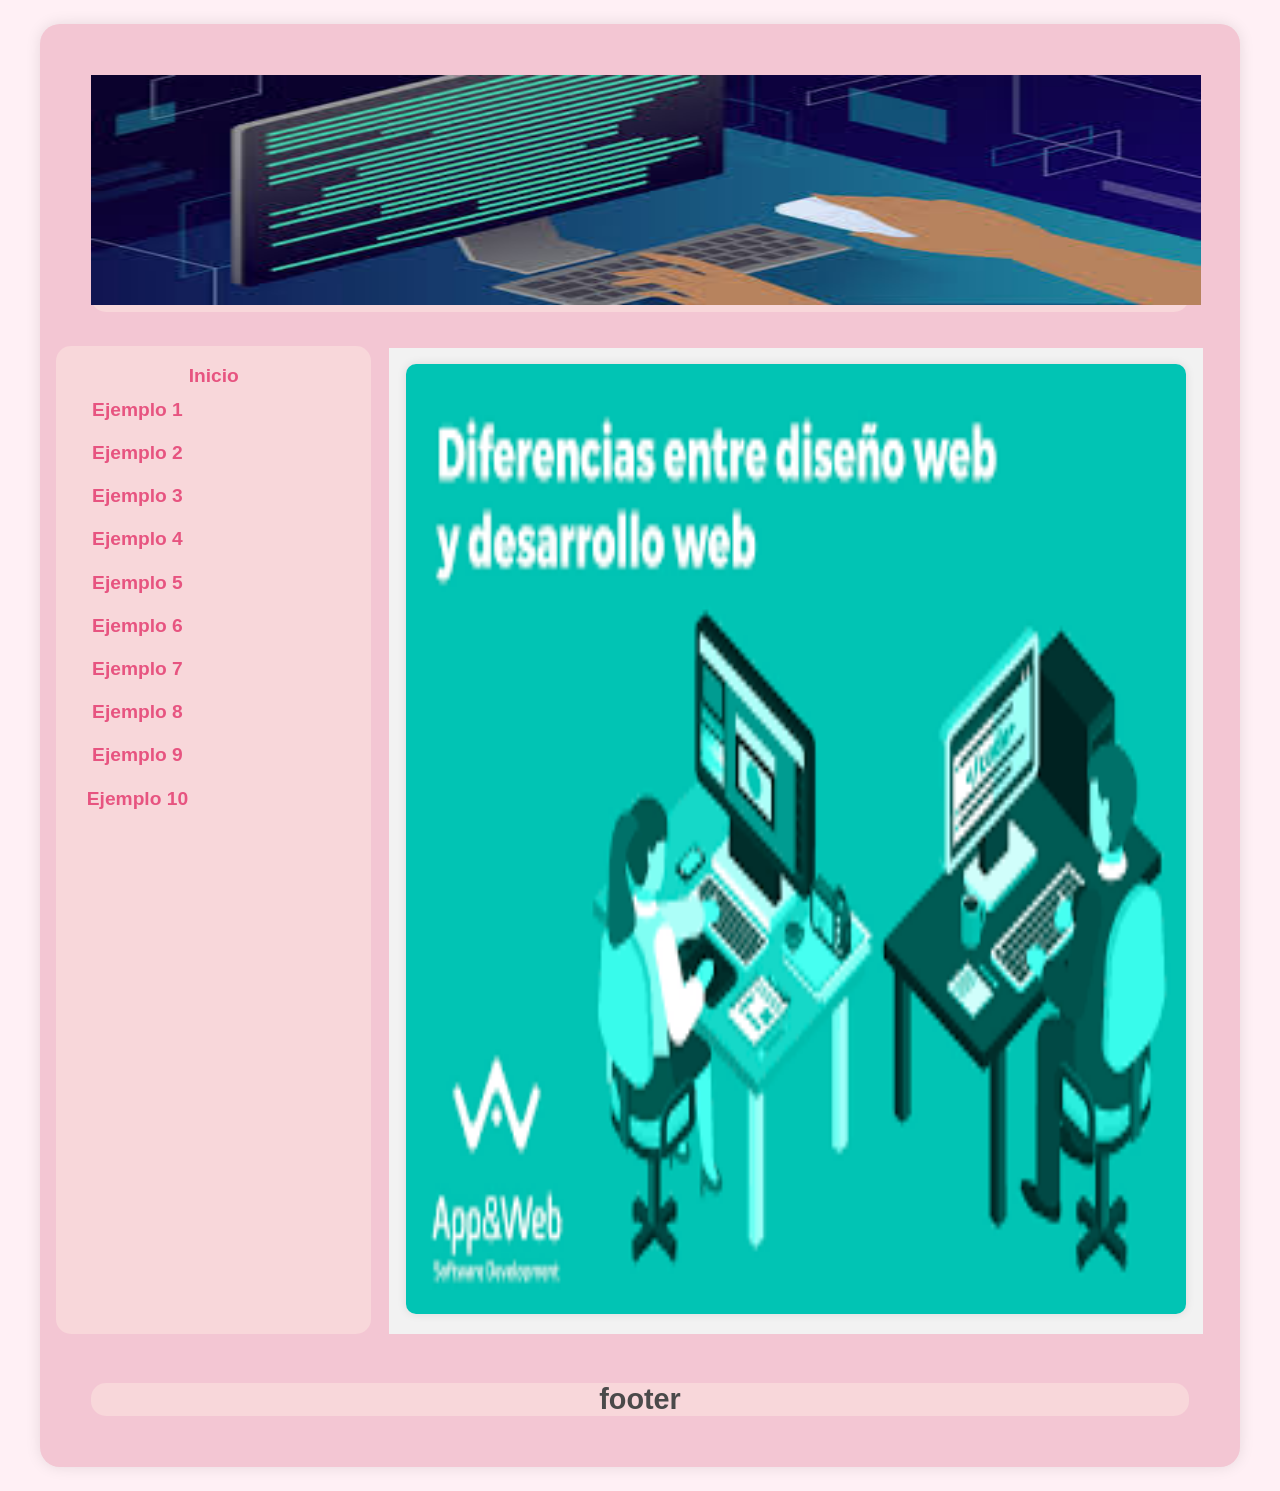
<file: 01maquetacion.html>
<!DOCTYPE html>
<html lang="en">
<head>
    <meta charset="UTF-8">
    <meta name="viewport" content="width=device-width, initial-scale=1.0">
    <title>maquetacion</title>
    <link rel="stylesheet" href="01maquetacion.css">
</head>
<body>
    <div class="contenedor">
        <header class="grisc borderR">
            <img src="imagenes/img2.png.jpg" alt="" width="1110" height="230">
        </header>

        <main>
            <nav class="aqua borderR posicion marginInf"> <tr><td><a href="imagenes/img.png" target="contenido">Inicio</a></td></tr>
                <pre></pre>
                <table>
                    
                    <tr><td><a href="html/03boxModel.html" target="contenido">Ejemplo 1</a></td></tr>
                    <tr><td><a href="html/04boxModel.html" target="contenido">Ejemplo 2</a></td></tr>
                    <tr><td><a href="html/05margin.html" target="contenido">Ejemplo 3</a></td></tr>
                    <tr><td><a href="html/06border.html" target="contenido">Ejemplo 4</a></td></tr>
                    <tr><td><a href="html/09degradados.html" target="contenido">Ejemplo 5</a></td></tr>
                    <tr><td><a href="html/10textos.html" target="contenido">Ejemplo 6</a></td></tr>
                    <tr><td><a href="html/iframecopi.html" target="contenido">Ejemplo 7</a></td></tr>
                    <tr><td><a href="html/marcadores.html" target="contenido">Ejemplo 8</a></td></tr>
                    <tr><td><a href="html/parcial.html" target="contenido">Ejemplo 9</a></td></tr>
                    <tr><td><a href="html/tablas.html" target="contenido">Ejemplo 10</a></td></tr>
                </table>
            </nav>

            <section class="grisO posicion marginInf">
                <img id="imagenInicial" src="imagenes/img.png" alt="" width="780" height="950">
                <iframe name="contenido" id="iframeContenido" class="borderR grisc marginInf" width="950" height="950" style="display: none;"></iframe>
            </section>
        </main>

        <footer class="grisO borderR">
            <pre>footer</pre>
        </footer>
    </div>

    <script>
        const links = document.querySelectorAll('nav a');
        const imagen = document.getElementById('imagenInicial');
        const iframe = document.getElementById('iframeContenido');

        links.forEach(link => {
            link.addEventListener('click', () => {
                imagen.style.display = 'none';
                iframe.style.display = 'block';
            });
        });
    </script>
</body>
</html>
</file>
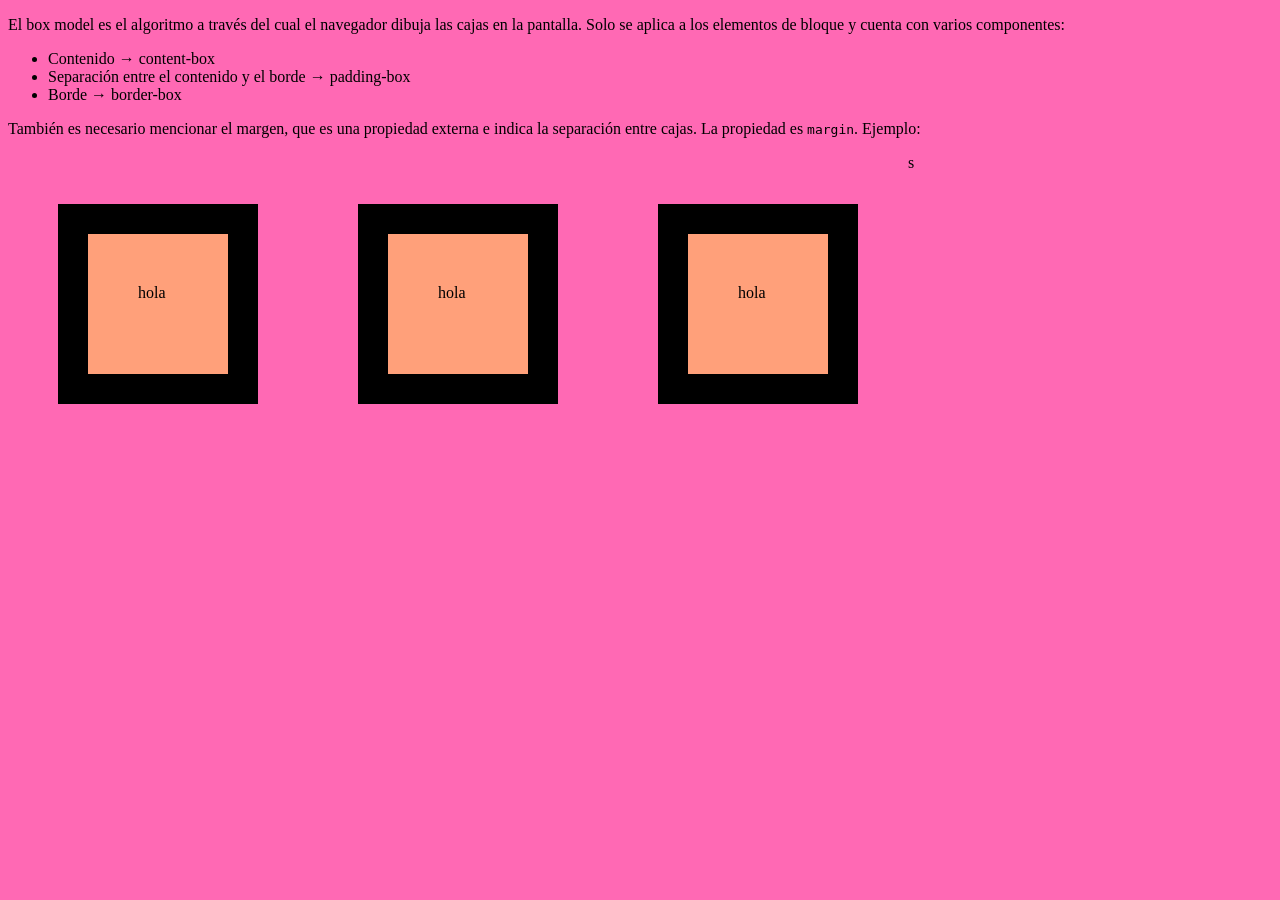
<file: html/04boxModel.html>
<!DOCTYPE html>
<html lang="es">
<head>
    <meta charset="UTF-8">
    <title>Box Model</title>
    <link rel="stylesheet" href="04boxModel.css">
</head>
<body>
    <p>El box model es el algoritmo a través del cual el navegador dibuja las cajas en la pantalla. Solo se aplica a los elementos de bloque y cuenta con varios componentes:</p>
    <ul>
        <li>Contenido → content-box</li>
        <li>Separación entre el contenido y el borde → padding-box</li>
        <li>Borde → border-box</li>
    </ul>

    <p>También es necesario mencionar el margen, que es una propiedad externa e indica la separación entre cajas. La propiedad es <code>margin</code>. Ejemplo:</p>

    <div class="box-1">hola</div>
    <div class="box-2">hola</div>
    <div class="box-3">hola</div>
</body>
</html>
s
</file>
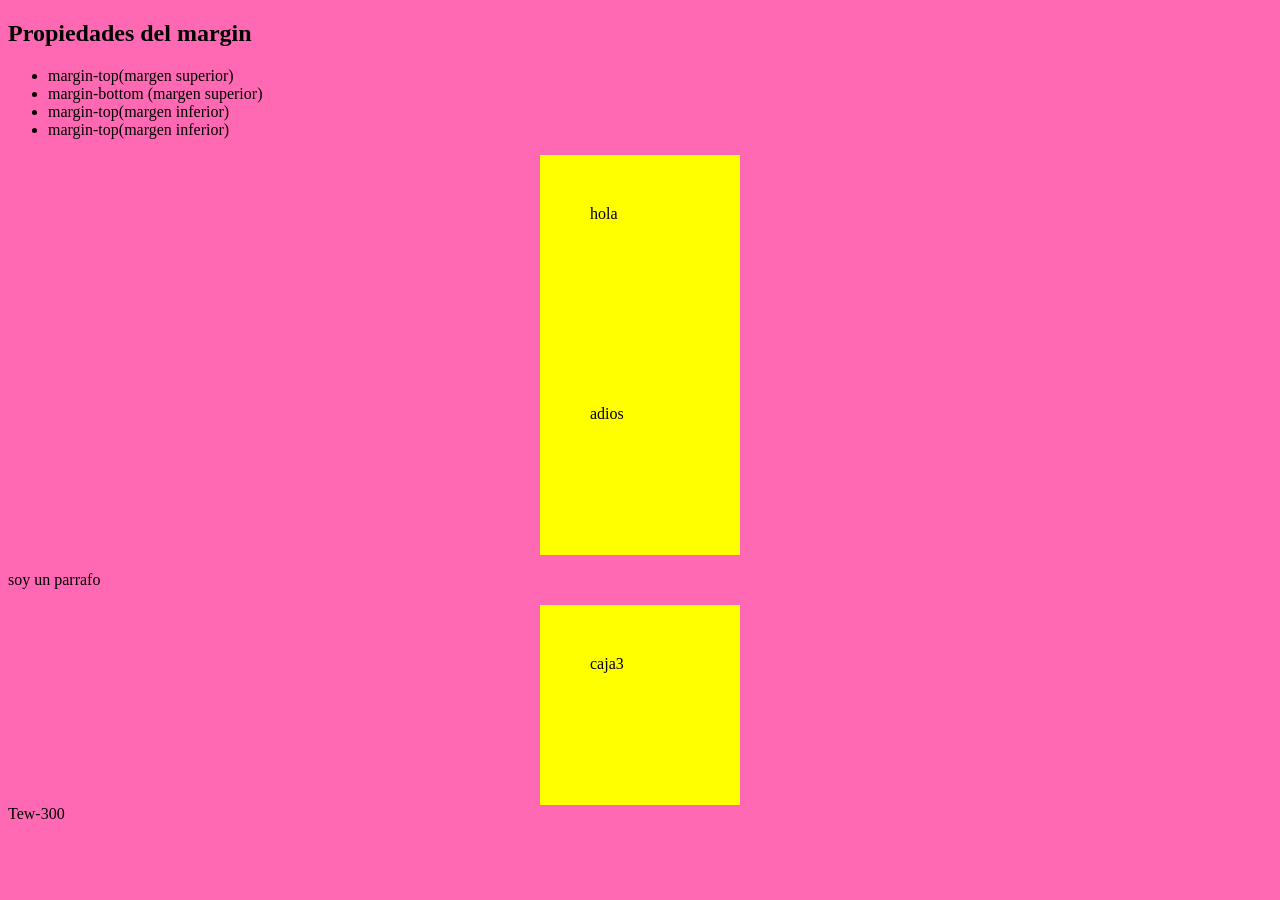
<file: html/05margin.html>
<!DOCTYPE html>
<html lang="es">
<head>
    <meta charset="UTF-8">
    <title>Margin</title>
    <link rel="stylesheet" href="css/05margin.css">
</head>
<body>
    <h2>Propiedades del margin</h2>
    <ul>
        <li>margin-top(margen superior)</li>
        <li>margin-bottom (margen superior)</li>
        <li>margin-top(margen inferior)</li>
        <li>margin-top(margen inferior)</li>
    </ul>

    <div class="box-1">hola</div>
    <div class="box-2">adios</div>
    <p> soy un parrafo</p>
    <div class="box-3">caja3 </div>
    <div class="conatainer">
    <div class="time">Tew-300 </div>
     </div>

</body>
</html>
</file>
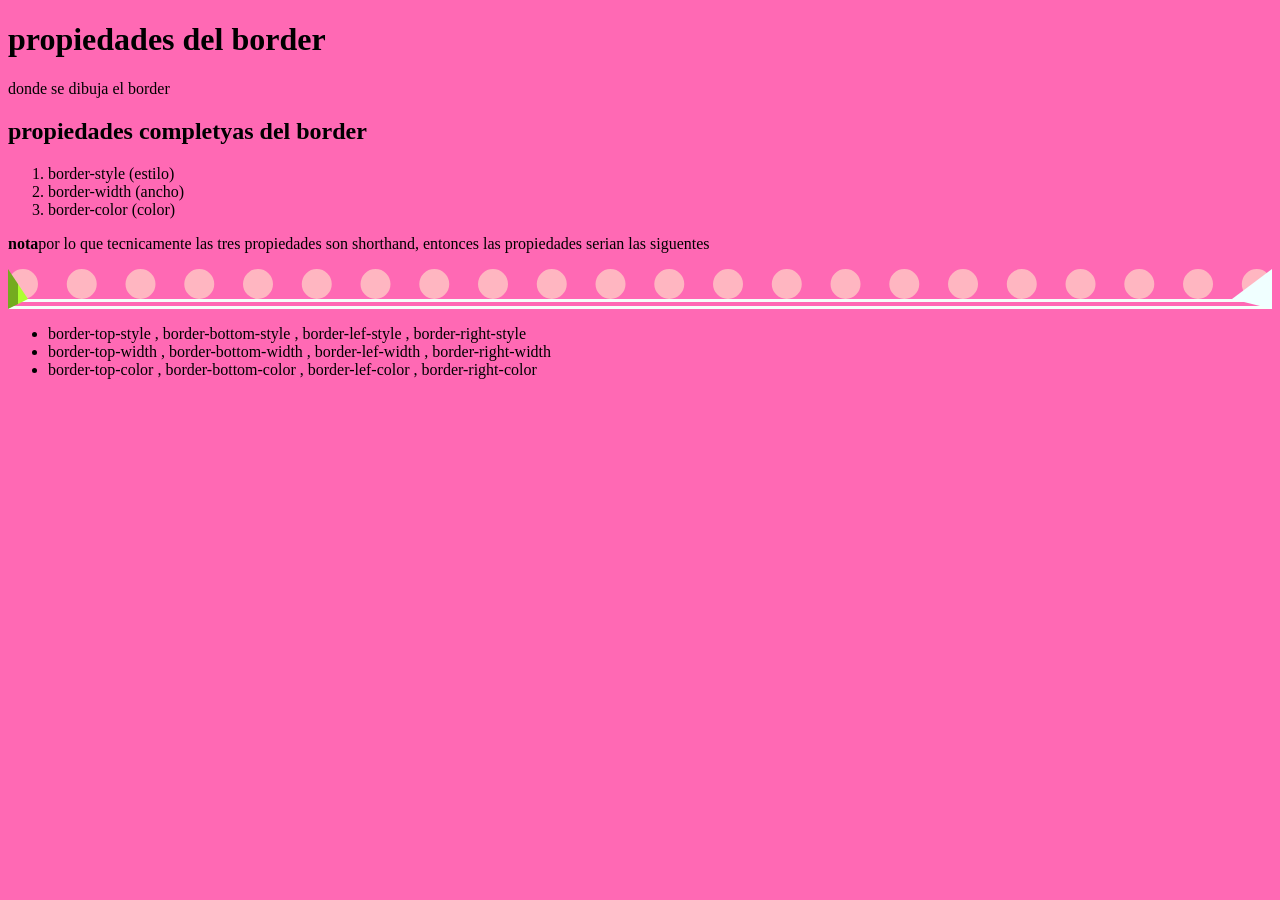
<file: html/06border.html>
<!DOCTYPE html>
<html lang="es">
<head>
    <meta charset="UTF-8">
    <title>Margin</title>
    <link rel="stylesheet" href="css/06border.css">
</head>
<body>
<h1>propiedades del border</h1>
<p>donde se dibuja el border</p>
<div class="box box=1"></div>
<h2>propiedades completyas del border</h2>
<ol>
    <li>border-style (estilo)</li>
    <li>border-width (ancho)</li>
    <li>border-color (color)</li>
</ol>
<div class="box box-2"></div>
<p><strong>nota</strong>por lo que tecnicamente las tres propiedades son shorthand, entonces las propiedades serian las siguentes</p>
<div class="box box-3"></div>
<ul>
  <li>border-top-style , border-bottom-style , border-lef-style ,  border-right-style</li> 
   <li>border-top-width , border-bottom-width , border-lef-width ,  border-right-width</li> 
    <li>border-top-color , border-bottom-color , border-lef-color ,  border-right-color</li> 

</ul>
</body>
</html>
</file>
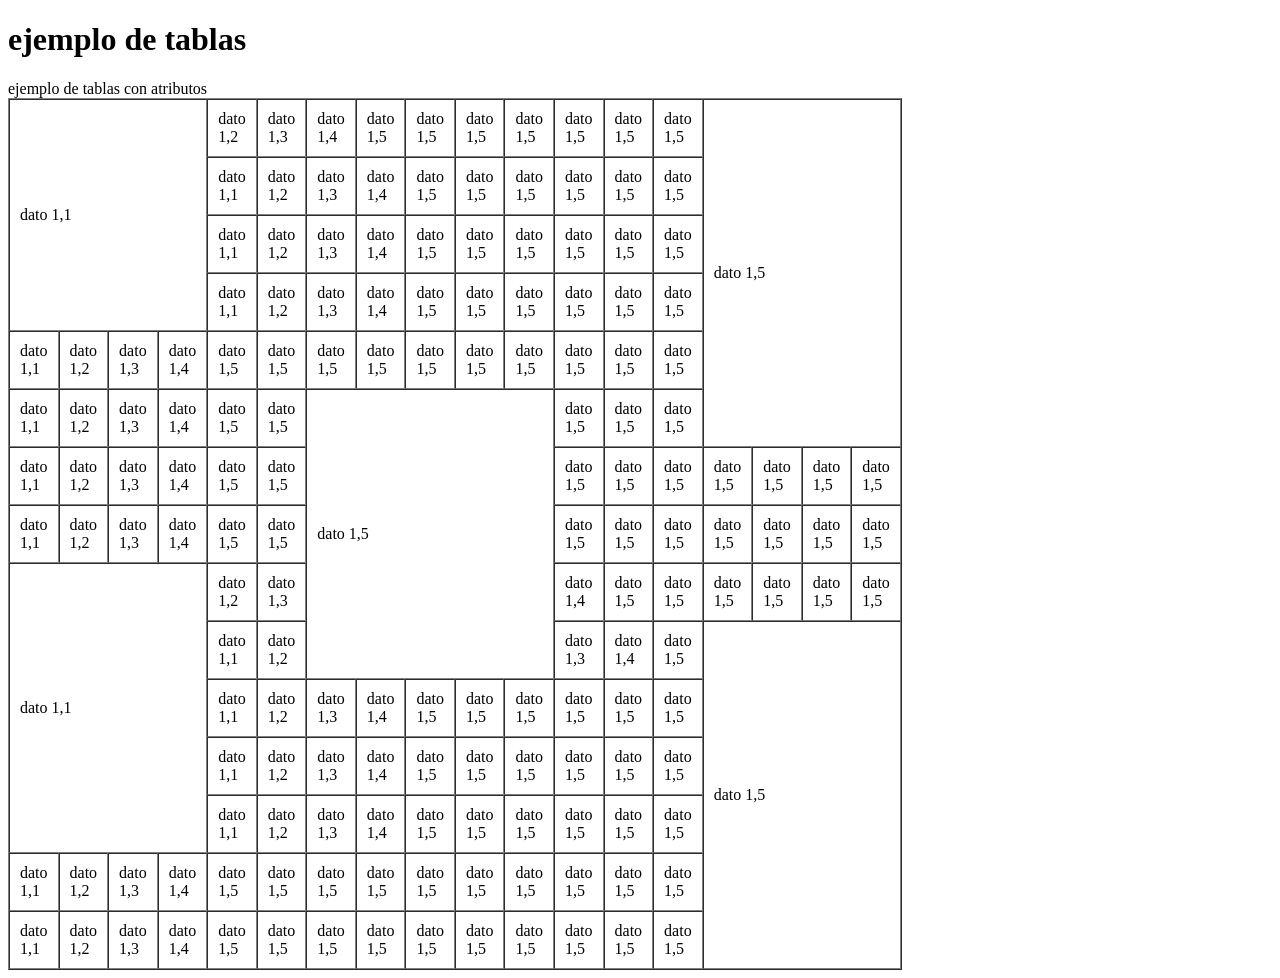
<file: html/crusigrama.html>
<!DOCTYPE html>
<html lang="es">
<head>
    <meta charset="UTF-8">
    <title>tablas</title>
</head>
<body>
<h1>ejemplo de tablas</h1>
<caption>ejemplo de tablas con atributos</caption>
<table border="" cellspacing="0" cellpadding="10" width="800" bgcolor="white">
<tbody>
    <tr>
        <td rowspan="4" colspan="4">dato 1,1</td>
        <td>dato 1,2</td>
        <td>dato 1,3</td>
        <td>dato 1,4</td>
        <td>dato 1,5</td>
        <td>dato 1,5</td>
        <td>dato 1,5</td>
        <td>dato 1,5</td>
        <td>dato 1,5</td>
        <td>dato 1,5</td>
        <td>dato 1,5</td>
        <td  rowspan="6" colspan="4">dato 1,5</td>
        
        
    </tr>
    <tr>
        <td>dato 1,1</td>
        <td>dato 1,2</td>
        <td>dato 1,3</td>
        <td>dato 1,4</td>
        <td>dato 1,5</td>
        <td>dato 1,5</td>
        <td>dato 1,5</td>
        <td>dato 1,5</td>
        <td>dato 1,5</td>
        <td>dato 1,5</td>
        
        
    </tr>
    <tr>
        <td>dato 1,1</td>
        <td>dato 1,2</td>
        <td>dato 1,3</td>
        <td>dato 1,4</td>
        <td>dato 1,5</td>
        <td>dato 1,5</td>
        <td>dato 1,5</td>
        <td>dato 1,5</td>
        <td>dato 1,5</td>
        <td>dato 1,5</td>
        
        
    </tr>
    <tr>
        <td>dato 1,1</td>
        <td>dato 1,2</td>
        <td>dato 1,3</td>
        <td>dato 1,4</td>
        <td>dato 1,5</td>
        <td>dato 1,5</td>
        <td>dato 1,5</td>
        <td>dato 1,5</td>
        <td>dato 1,5</td>
        <td>dato 1,5</td>
        
        
    </tr>
    <tr>
        <td>dato 1,1</td>
        <td>dato 1,2</td>
        <td>dato 1,3</td>
        <td>dato 1,4</td>
        <td>dato 1,5</td>
        <td>dato 1,5</td>
        <td>dato 1,5</td>
        <td>dato 1,5</td>
        <td>dato 1,5</td>
        <td>dato 1,5</td>
        <td>dato 1,5</td>
        <td>dato 1,5</td>
        <td>dato 1,5</td>
        <td>dato 1,5</td>
        
    </tr>
    <tr>
        <td>dato 1,1</td>
        <td>dato 1,2</td>
        <td>dato 1,3</td>
        <td>dato 1,4</td>
        <td>dato 1,5</td>
        <td>dato 1,5</td>
        <td rowspan="5" colspan="5">dato 1,5</td>
        <td>dato 1,5</td>
        <td>dato 1,5</td>
        <td>dato 1,5</td>
        
    </tr>
    <tr>
        <td>dato 1,1</td>
        <td>dato 1,2</td>
        <td>dato 1,3</td>
        <td>dato 1,4</td>
        <td>dato 1,5</td>
        <td>dato 1,5</td>
        <td>dato 1,5</td>
        <td>dato 1,5</td>
        <td>dato 1,5</td>
        <td>dato 1,5</td>
        <td>dato 1,5</td>
        <td>dato 1,5</td>
        <td>dato 1,5</td>
        
    </tr>
    <tr>
        <td>dato 1,1</td>
        <td>dato 1,2</td>
        <td>dato 1,3</td>
        <td>dato 1,4</td>
        <td>dato 1,5</td>
        <td>dato 1,5</td>
        <td>dato 1,5</td>
        <td>dato 1,5</td>
        <td>dato 1,5</td>
        <td>dato 1,5</td>
        <td>dato 1,5</td>
        <td>dato 1,5</td>
        <td>dato 1,5</td>
        
        
            </tr>
    <tr>
        <td rowspan="5" colspan="4">dato 1,1</td>
        <td>dato 1,2</td>
        <td>dato 1,3</td>
        <td>dato 1,4</td>
        <td>dato 1,5</td>
        <td>dato 1,5</td>
        <td>dato 1,5</td>
        <td>dato 1,5</td>
        <td>dato 1,5</td>
        <td>dato 1,5</td>
        
    </tr>
    <tr>
        <td>dato 1,1</td>
        <td>dato 1,2</td>
        <td>dato 1,3</td>
        <td>dato 1,4</td>
        <td>dato 1,5</td>
        <td  rowspan="6" colspan="4">dato 1,5</td>
        
    </tr>
    <tr>
        <td>dato 1,1</td>
        <td>dato 1,2</td>
        <td>dato 1,3</td>
        <td>dato 1,4</td>
        <td>dato 1,5</td>
        <td>dato 1,5</td>
        <td>dato 1,5</td>
        <td>dato 1,5</td>
        <td>dato 1,5</td>
        <td>dato 1,5</td>
        
    </tr>
    <tr>
        <td>dato 1,1</td>
        <td>dato 1,2</td>
        <td>dato 1,3</td>
        <td>dato 1,4</td>
        <td>dato 1,5</td>
        <td>dato 1,5</td>
        <td>dato 1,5</td>
        <td>dato 1,5</td>
        <td>dato 1,5</td>
        <td>dato 1,5</td>
        
    </tr>
    <tr>
        <td> dato 1,1</td>
        <td>dato 1,2</td>
        <td>dato 1,3</td>
        <td>dato 1,4</td>
        <td>dato 1,5</td>
        <td>dato 1,5</td>
        <td>dato 1,5</td>
        <td>dato 1,5</td>
        <td>dato 1,5</td>
        <td>dato 1,5</td>
        
    </tr>
    <tr>
        <td>dato 1,1</td>
        <td>dato 1,2</td>
        <td>dato 1,3</td>
        <td>dato 1,4</td>
        <td>dato 1,5</td>
        <td>dato 1,5</td>
        <td>dato 1,5</td>
        <td>dato 1,5</td>
        <td>dato 1,5</td>
        <td>dato 1,5</td>
        <td>dato 1,5</td>
        <td>dato 1,5</td>
        <td>dato 1,5</td>
        <td>dato 1,5</td>
        
    </tr>
    <tr>
        <td>dato 1,1</td>
        <td>dato 1,2</td>
        <td>dato 1,3</td>
        <td>dato 1,4</td>
        <td>dato 1,5</td>
        <td>dato 1,5</td>
        <td>dato 1,5</td>
        <td>dato 1,5</td>
        <td>dato 1,5</td>
        <td>dato 1,5</td>
        <td>dato 1,5</td>
        <td>dato 1,5</td>
        <td>dato 1,5</td>
        <td>dato 1,5</td>
        
    </tr>
</tbody>
</table>
</body>
</html>
</file>
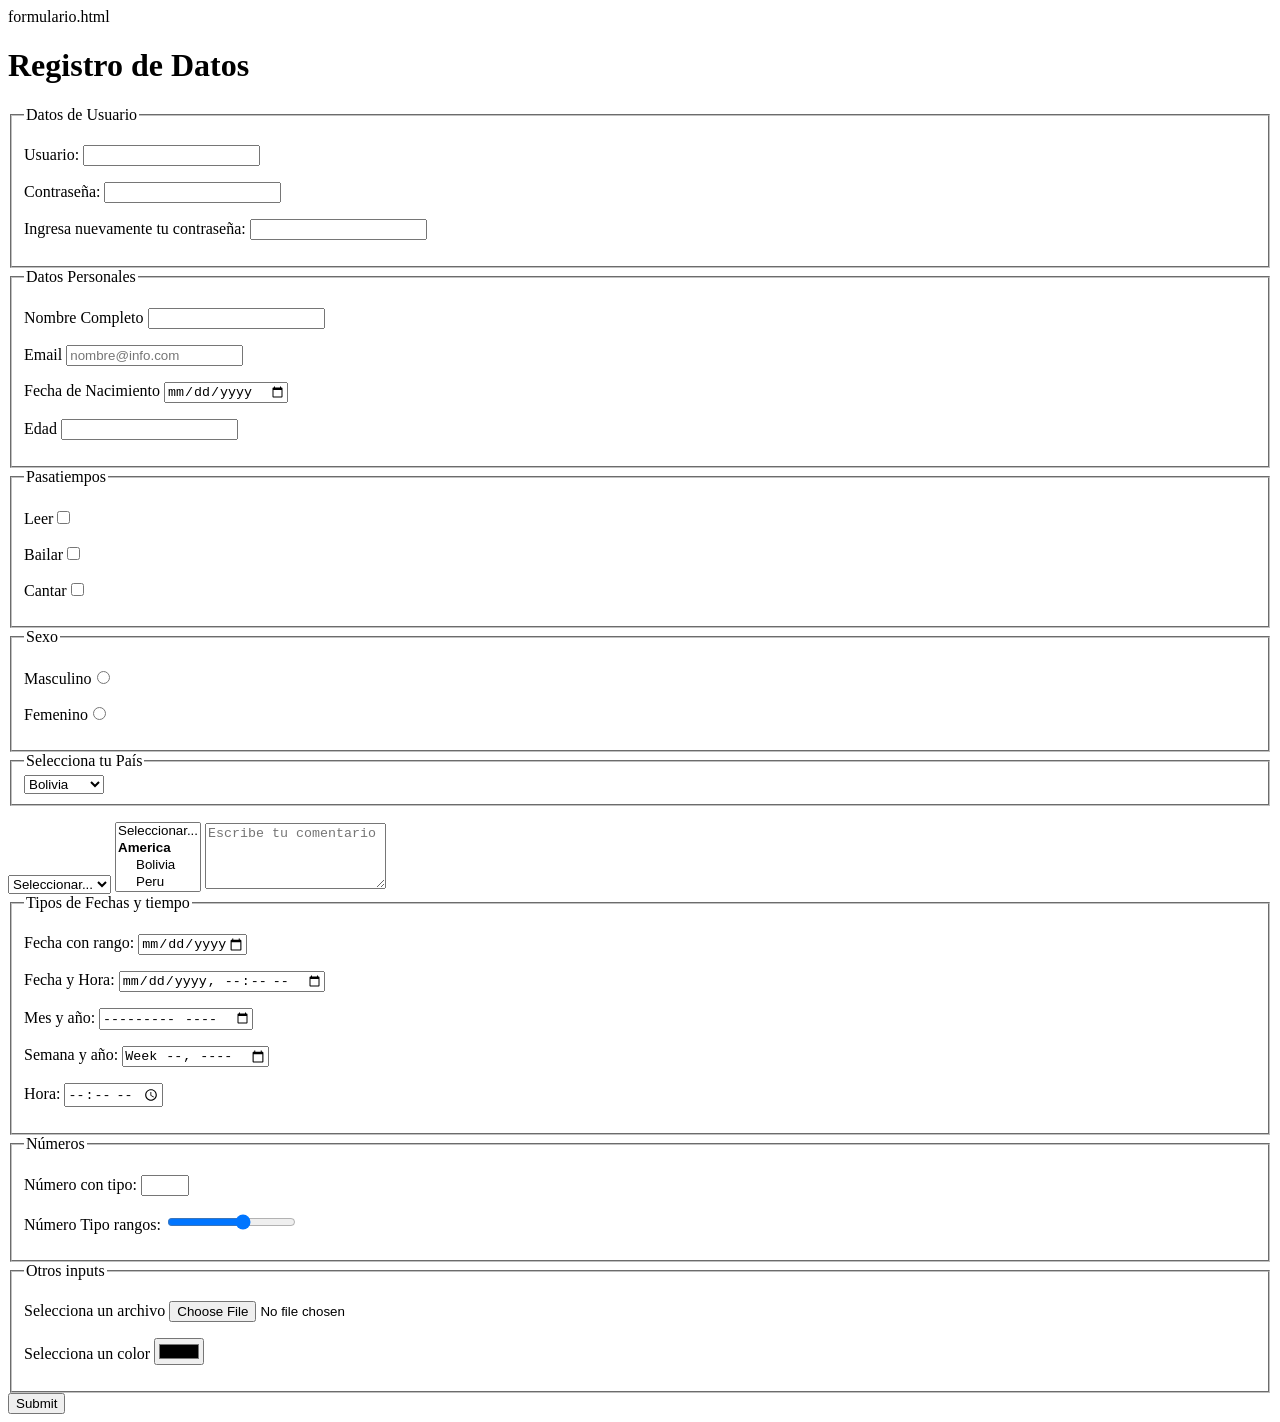
<file: html/formulario.html>
formulario.html
<!DOCTYPE html>
<html lang="es">
<head>
    <meta charset="UTF-8">
    <title>tablas</title>
</head>
<body>
  <h1>Registro de Datos</h1>
  <form action="" method="">
    <fieldset>
      <legend>Datos de Usuario</legend>
      <p><label>Usuario: <input type="text" name="id"></label></p>
      <p><label>Contraseña: <input type="password"></label></p>
      <p><label>Ingresa nuevamente tu contraseña: <input type="password"></label></p>
    </fieldset>

    <fieldset>
      <legend>Datos Personales</legend>
      <p><label>Nombre Completo <input type="text"></label></p>
      <p><label>Email <input type="email" placeholder="nombre@info.com"></label></p>
      <p><label>Fecha de Nacimiento <input type="date"></label></p>
      <p><label>Edad <input type="number"></label></p>
    </fieldset>

    <fieldset>
      <legend>Pasatiempos</legend>
      <p><label>Leer<input type="checkbox"></label></p>
      <p><label>Bailar<input type="checkbox"></label></p>
      <p><label>Cantar<input type="checkbox"></label></p>
    </fieldset>

    <fieldset>
      <legend>Sexo</legend>
      <p><label>Masculino<input type="radio" name="sexo"></label></p>
      <p><label>Femenino<input type="radio" name="sexo"></label></p>
    </fieldset>

    <fieldset>
      <legend>Selecciona tu País</legend>
      <select name="pais">
        <option value="bo">Bolivia</option>
        <option value="ar">Argentina</option>
        <option value="pe">Perú</option>
        <option value="cl">Chile</option>
        <option value="br">Brasil</option>
      </select>
    </fieldset>
  </form>
</body>
<select name="" id="">
  <option value="">Seleccionar...</option>
  <optgroup label="America">
    <option value="bo">Bolivia</option>
    <option value="pe">Peru</option>
    <option value="br">Brasil</option>
  </optgroup>
  <optgroup label="Europa">
    <option value="es">España</option>
    <option value="it">Italia</option>
  </optgroup>
</select>

<select name="" id="" multiple>
  <option value="">Seleccionar...</option>
  <optgroup label="America">
    <option value="bo">Bolivia</option>
    <option value="pe">Peru</option>
    <option value="br">Brasil</option>
  </optgroup>
  <optgroup label="Europa">
    <option value="es">España</option>
    <option value="it">Italia</option>
  </optgroup>
</select>

<textarea placeholder="Escribe tu comentario" cols="20" rows="4"></textarea>
<fieldset>
  <legend>Tipos de Fechas y tiempo</legend>
  <p><label>Fecha con rango: <input type="date" min="2022-03-14" max="2023-08-20"></label></p>
  <p><label>Fecha y Hora: <input type="datetime-local" placeholder="10-03-2022 22:15"></label></p>
  <p><label>Mes y año: <input type="month"></label></p>
  <p><label>Semana y año: <input type="week"></label></p>
  <p><label>Hora: <input type="time"></label></p>
</fieldset>

<fieldset>
  <legend>Números</legend>
  <p><label>Número con tipo: <input type="number" min="5" max="25" step="5"></label></p>
  <p><label>Número Tipo rangos: <input type="range" min="5" max="30" step="5"></label></p>
</fieldset>

<fieldset>
  <legend>Otros inputs</legend>
  <p><label>Selecciona un archivo <input type="file"></label></p>
  <p><label>Selecciona un color <input type="color"></label></p>
</fieldset>

<input type="submit">
</form>
</file>
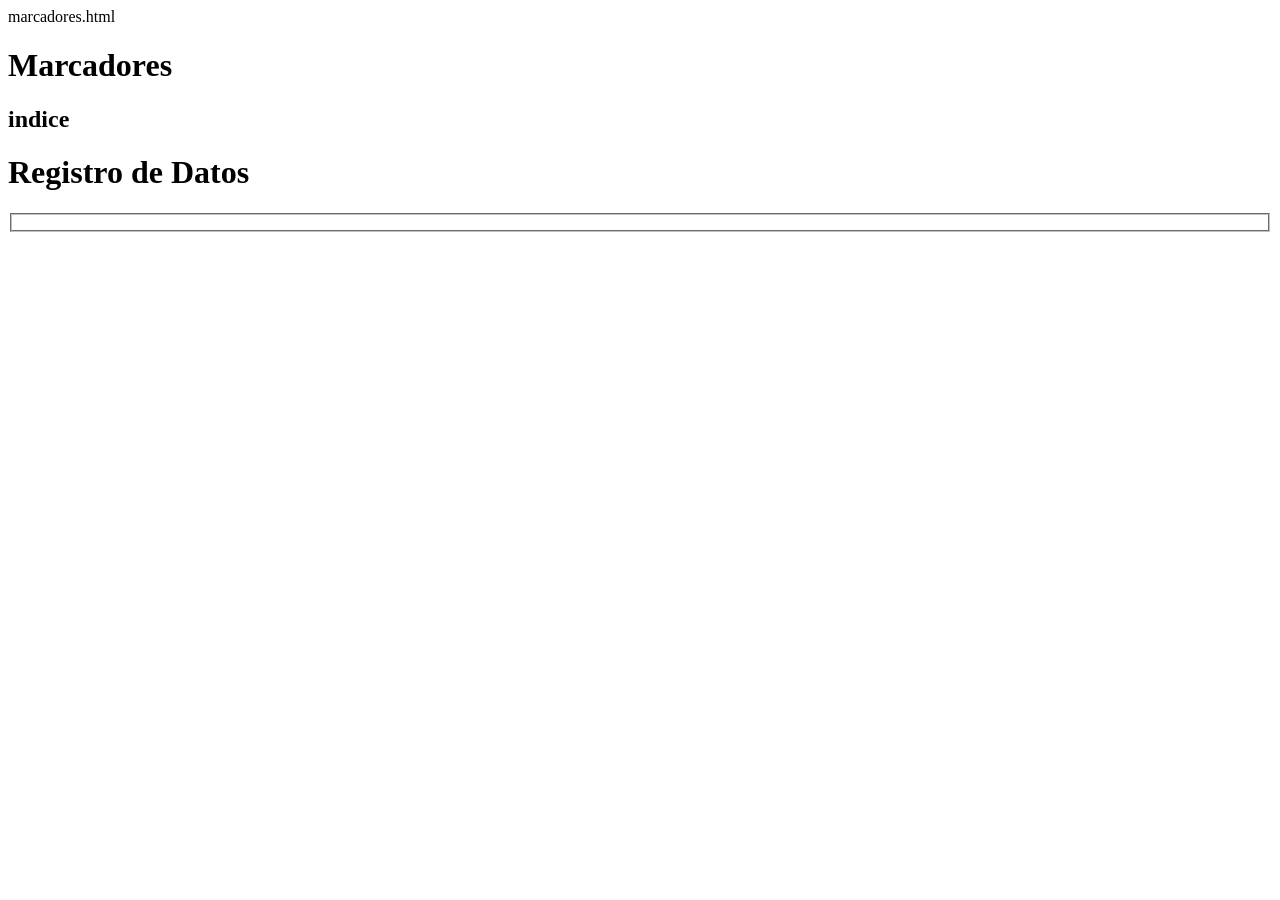
<file: html/marcadores.html>
marcadores.html
<!DOCTYPE html>
<html lang="es">
<head>
    <meta charset="UTF-8">
    <meta name="viewport">
    <title>tablas</title>
</head>
<body>
  <h1>Marcadores</h1>
  <h2>indice</h2>
  <h1>


  <h1>Registro de Datos</h1>
  <form action="" method="">
    <fieldset>
</file>
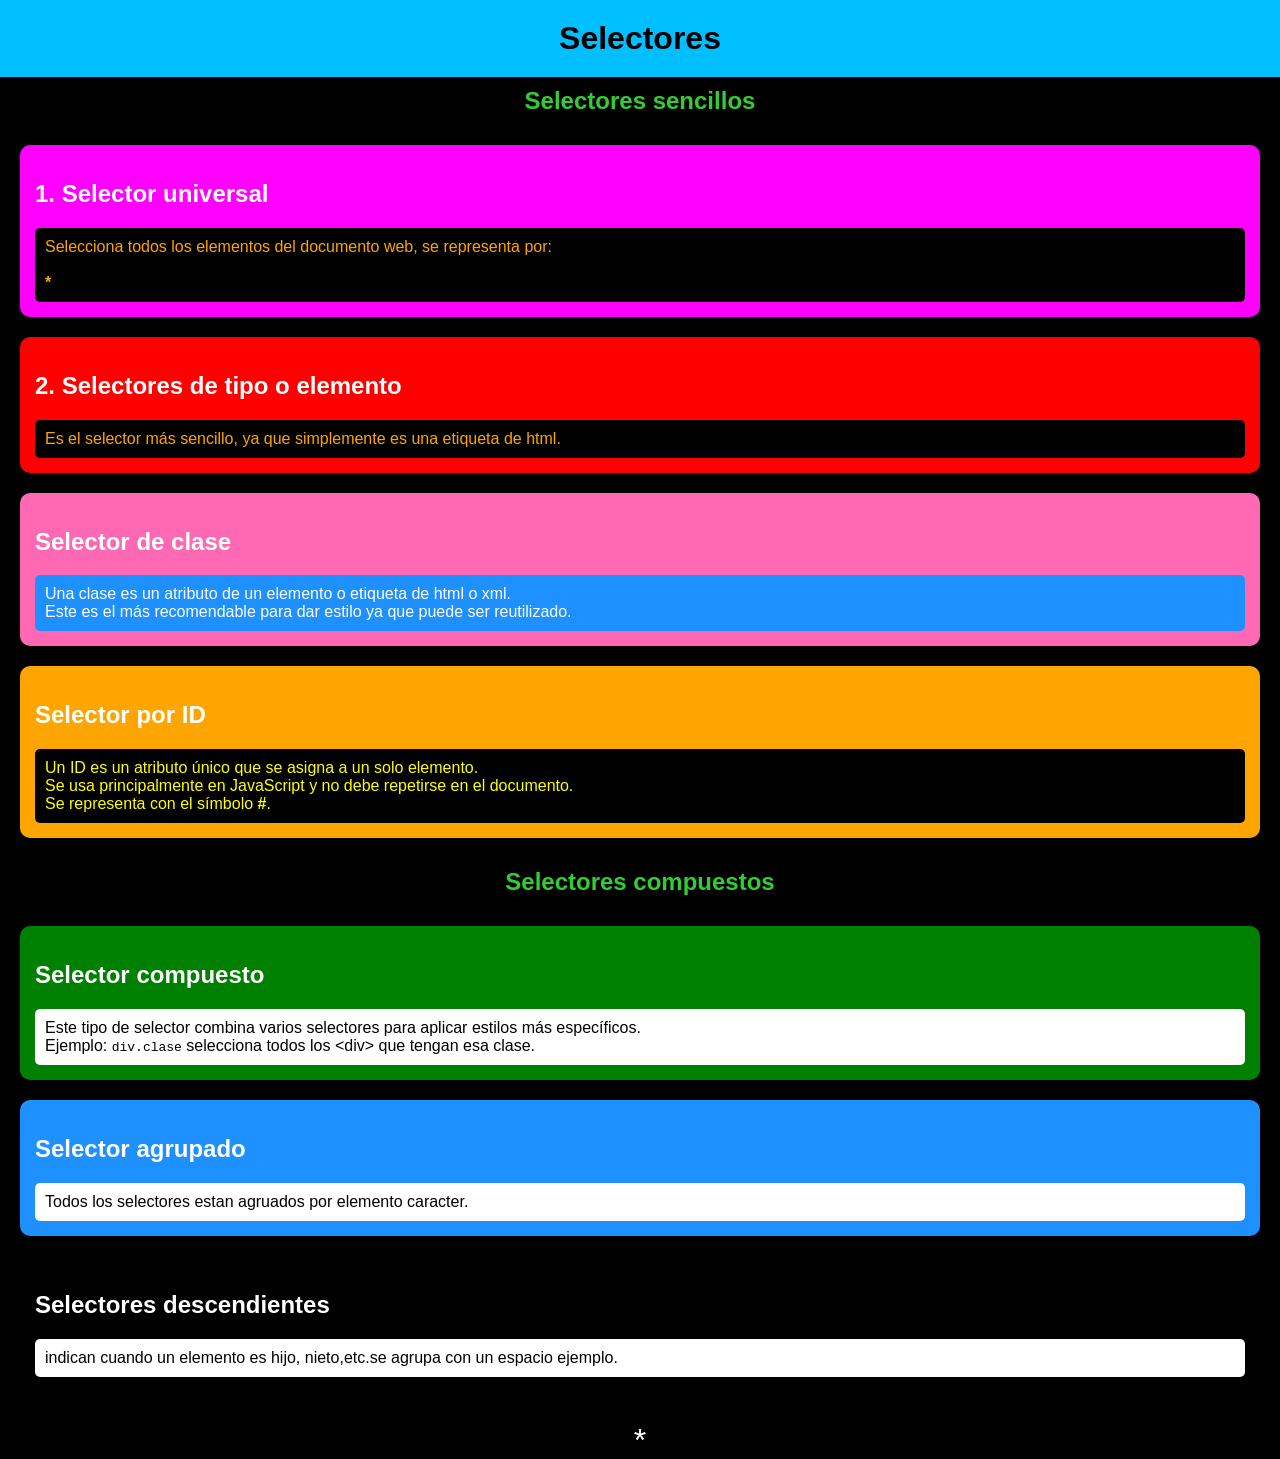
<file: html/selectores.html>
<!DOCTYPE html>
<html lang="es">
<head>
  <meta charset="UTF-8">
  <title>Selectores CSS</title>
  <style>
    body {
      margin: 0;
      font-family: Arial, sans-serif;
      background-color: black;
      color: white;
    }

    .titulo {
      background-color: deepskyblue;
      color: black;
      text-align: center;
      padding: 20px;
      font-size: 2em;
      font-weight: bold;
    }

    .subtitulo {
      background-color: black;
      color: limegreen;
      text-align: center;
      padding: 10px;
      font-size: 1.5em;
      font-weight: bold;
    }

    .cuadro {
      margin: 20px;
      padding: 15px;
      border-radius: 10px;
    }

    .universal { background-color: magenta; }
    .tipo { background-color: red; }
    .clase { background-color: hotpink; }
    .id { background-color: orange; }
    .compuesto { background-color: green; }
    .agrupado { background-color: dodgerblue; }

    .texto {
      background-color: black;
      color: orange;
      padding: 10px;
      margin-top: 10px;
      border-radius: 5px;
    }

    .texto-clase {
      background-color: dodgerblue;
      color: white;
      padding: 10px;
      margin-top: 10px;
      border-radius: 5px;
    }

    .texto-id {
      background-color: black;
      color: yellow;
      padding: 10px;
      margin-top: 10px;
      border-radius: 5px;
    }

    .texto-compuesto {
      background-color: white;
      color: black;
      padding: 10px;
      margin-top: 10px;
      border-radius: 5px;
    }

    .asterisco {
      text-align: center;
      font-size: 2em;
      margin-top: 30px;
    }
  </style>
</head>
<body>

  <div class="titulo">Selectores</div>
  <div class="subtitulo">Selectores sencillos</div>

  <div class="cuadro universal">
    <h2>1. Selector universal</h2>
    <div class="texto">
      Selecciona todos los elementos del documento web, se representa por:<br><br>
      <strong>*</strong>
    </div>
  </div>

  <div class="cuadro tipo">
    <h2>2. Selectores de tipo o elemento</h2>
    <div class="texto">
      Es el selector más sencillo, ya que simplemente es una etiqueta de html.
    </div>
  </div>

  <div class="cuadro clase">
    <h2>Selector de clase</h2>
    <div class="texto-clase">
      Una clase es un atributo de un elemento o etiqueta de html o xml.<br>
      Este es el más recomendable para dar estilo ya que puede ser reutilizado.
    </div>
  </div>

  <div class="cuadro id">
    <h2>Selector por ID</h2>
    <div class="texto-id">
      Un ID es un atributo único que se asigna a un solo elemento.<br>
      Se usa principalmente en JavaScript y no debe repetirse en el documento.<br>
      Se representa con el símbolo <strong>#</strong>.
    </div>
  </div>

  <div class="subtitulo">Selectores compuestos</div>

  <div class="cuadro compuesto">
    <h2>Selector compuesto</h2>
    <div class="texto-compuesto">
      Este tipo de selector combina varios selectores para aplicar estilos más específicos.<br>
      Ejemplo: <code>div.clase</code> selecciona todos los &lt;div&gt; que tengan esa clase.
    </div>
  </div>

  <div class="cuadro agrupado">
    <h2>Selector agrupado</h2>
    <div class="texto-compuesto">
      Todos los selectores estan agruados por elemento caracter.<br>
    </div>
  </div>

   <div class="cuadro descendientes">
    <h2>Selectores descendientes</h2>
    <div class="texto-compuesto">
      indican cuando un elemento es hijo, nieto,etc.se agrupa con un espacio ejemplo.<br>
    </div>
  </div>

  <div class="asterisco">*</div>

</body>
</html>
</file>
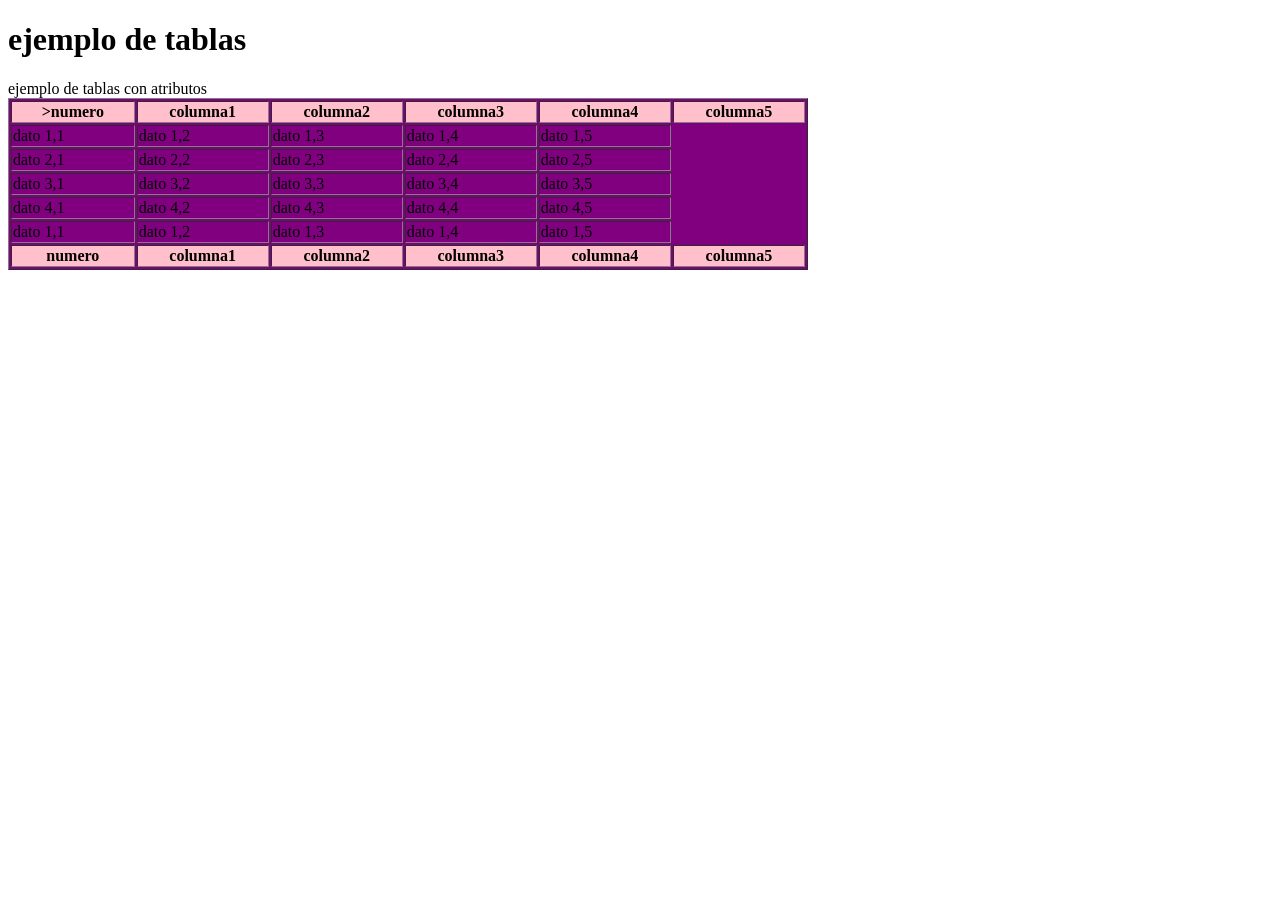
<file: html/tablas.html>
<!DOCTYPE html>
<html lang="es">
<head>
    <meta charset="UTF-8">
    <title>tablas</title>
</head>
<body>
<h1>ejemplo de tablas</h1>
<caption>ejemplo de tablas con atributos</caption>
<table border="" celispacing="0" celipadding="4" width="800" bgcolor="purple">
<thead>
	<tr bgcolor="pink">
		<th <font color="white"></font>>numero</th>
		<th>columna1</th>
		<th>columna2</th>
		<th>columna3</th>
		<th>columna4</th>
		<th>columna5</th>
	</tr>
</thead>
<tbody>
	<tr>
		<td>dato 1,1</td>
		<td>dato 1,2</td>
		<td>dato 1,3</td>
		<td>dato 1,4</td>
		<td>dato 1,5</td>
	</tr>
	<tr>
		<td>dato 2,1</td>
		<td>dato 2,2</td>
		<td>dato 2,3</td>
		<td>dato 2,4</td>
		<td>dato 2,5</td>
	</tr>
	<tr>
		<td>dato 3,1</td>
		<td>dato 3,2</td>
		<td>dato 3,3</td>
		<td>dato 3,4</td>
		<td>dato 3,5</td>
	</tr>
	<tr>
		<td>dato 4,1</td>
		<td>dato 4,2</td>
		<td>dato 4,3</td>
		<td>dato 4,4</td>
		<td>dato 4,5</td>
	</tr>
	<tr>
		<td>dato 1,1</td>
		<td>dato 1,2</td>
		<td>dato 1,3</td>
		<td>dato 1,4</td>
		<td>dato 1,5</td>
	</tr>
</tbody>
<tfoot>
	<tr bgcolor="pink">
		<th>numero</th>
		<th>columna1</th>
		<th>columna2</th>
		<th>columna3</th>
		<th>columna4</th>
		<th>columna5</th>
	</tr>
</tfoot>
</table>
</body>
</html>
</file>
<file: 01maquetacion.css>
* {
    box-sizing: border-box;
    margin: 0;
    padding: 0;
    text-align: center;
    font-family: 'Segoe UI', sans-serif;
    color: #4a4a4a;
}


body {
    background-color: #fff0f5;
}


header, footer {
    height: 15%;
    margin: 1.2em;
    background-color: #f8d7da;
    color: #e75480;
    font-size: 1.8em;
    font-weight: bold;
}


.contenedor {
    background-color: #f3c6d3;
    width: 1200px; /* corregido de widows */
    height: auto;
    margin: 1.5em auto;
    padding: 1em;
    border-radius: 20px;
    box-shadow: 0 0 15px rgba(0, 0, 0, 0.1);
}


.borderR {
    border-radius: 15px;
}


main {
    display: flex;
    gap: 1em;
}


nav {
    width: 27%;
    background-color: #f8d7da;
    padding: 1em;
    font-size: 1.2em;
}

nav table td {
    padding: 0.5em;
}

nav a {
    text-decoration: none;
    color: #e75480;
    font-weight: bold;
    transition: color 0.3s;
}

nav a:hover {
    color: #c2185b;
}


section {
    width: 70%;
    height: auto;
    background-color: #f2f2f2;
    padding: 1em;
    border: 2px solid #f3c6d3;
}


#imagenInicial {
    border-radius: 10px;
    box-shadow: 0 0 10px rgba(0, 0, 0, 0.1);
}


iframe {
    width: 100%;
    height: 950px;
    border: none;
    border-radius: 10px;
    box-shadow: 0 0 10px rgba(0, 0, 0, 0.1);
}


.marginInf {
    margin-bottom: 0.8em;
}

.posicion {
    float: left;
}
</file>
<file: html/04boxModel.css>
body {
    background-color: hotpink;
}

[class^="box-"] {
    background-color: lightsalmon;
    box-sizing: border-box;
    width: 200px;
    height: 200px;
    padding: 50px;
    border: 30px solid black;
    margin: 50px;
    float: left;
}

.box {
    border-color: mediumpurple;
    width: 200px;
    height: 200px;
    margin: 50px;
    padding: 20px;
    border: 10px solid mediumpurple;
}

div {
    display: block;
}
</file>
<file: html/css/05margin.css>
body {
    background-color: hotpink;
}

[class^="box-"] {
    box-sizing: border-box;
    background-color: yellow;
    width: 200px;
    height: 200px;
    padding: 50px;
    margin-bottom: 20px;
    margin: auto;
p{
    background-color: darkred;
}
.box-1{
    /*propiedadea del margin
    margin-top: 50px ;
    margin-left: 100px;
    margin-right: 30px;
    margin-bottom: 150px;
    /*shorthand
    margin: 50px 30 px 150 px, 100px;*/
    /*shorthand como loop*/
    margin: 50 px 100px 200px;
}
 .box-2{
    margin-top: -250;
 } 
 .box-3{
    margin: auto;
 }
 .container{
    margin-left: auto;
    margin-right: auto;
    border: 2px solid blue;

 }
 .item{
    border: 2px solid blueviolet;
    margin-left: -80px;
    margin-right: -80px;
 }
</file>
<file: html/css/06border.css>
body {
    background-color: hotpink;
}

[class^="box-"] {
    box-sizing: border-box;
    background-color: yellow;
    width: 200px;
    height: 200px;
    padding: 50px;
    margin-bottom: 20px;
    margin: auto;
}
.box-1{
    background-color: orange;
    border: 30px dotted blueviolet;

}
/*ejemplo con los shorthan del border*/
.box-2{
    border-style: deeppink;
    border-width:20px ;
    border-color: mediumvioletred;
}
.box-3{
    /*ancho*/
    border-bottom-width: 10px;
    border-right-width: 40px;
    border-top-width: 30px;
    border-left-width: 20px;
    /*estilo*/
    border-bottom-style: double;
    border-left-style: groove;
    border-right-style: solid;
    border-top-style: dotted;
    /*color*/
    border-left-color: greenyellow;
    border-top-color: lightpink;
    border-bottom-color: mintcream;
    border-right-color: azure;
}
</file>
